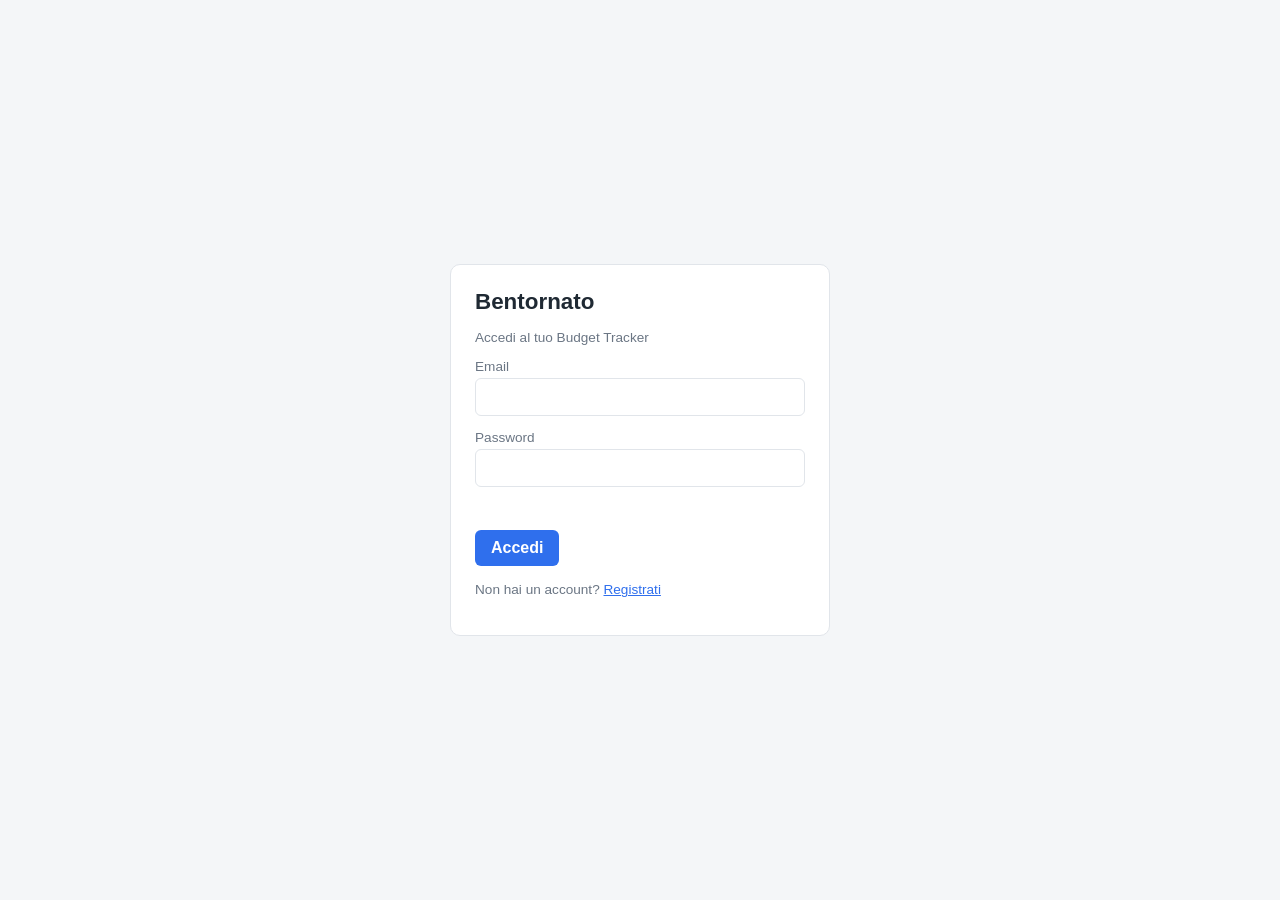
<file: login.html>
<!doctype html>
<html lang="it">
<head>
<meta charset="utf-8" />
<meta name="viewport" content="width=device-width, initial-scale=1" />
<title>Accedi — Budget Tracker</title>
<link rel="stylesheet" href="/css/style.css" />
</head>
<body>
<div class="auth-page">
  <div class="card auth-card">
    <h1>Bentornato</h1>
    <p class="muted">Accedi al tuo Budget Tracker</p>
    <form id="login-form">
      <div class="field">
        <label for="email">Email</label>
        <input type="email" id="email" name="email" required autocomplete="email" />
      </div>
      <div class="field">
        <label for="password">Password</label>
        <input type="password" id="password" name="password" required autocomplete="current-password" />
      </div>
      <p class="error-message" id="error"></p>
      <button type="submit" id="submit-btn">Accedi</button>
    </form>
    <p class="muted" style="margin-top:16px;">Non hai un account? <a href="/signup.html">Registrati</a></p>
  </div>
</div>
<script src="/js/api.js"></script>
<script src="/js/auth.js"></script>
</body>
</html>
</file>
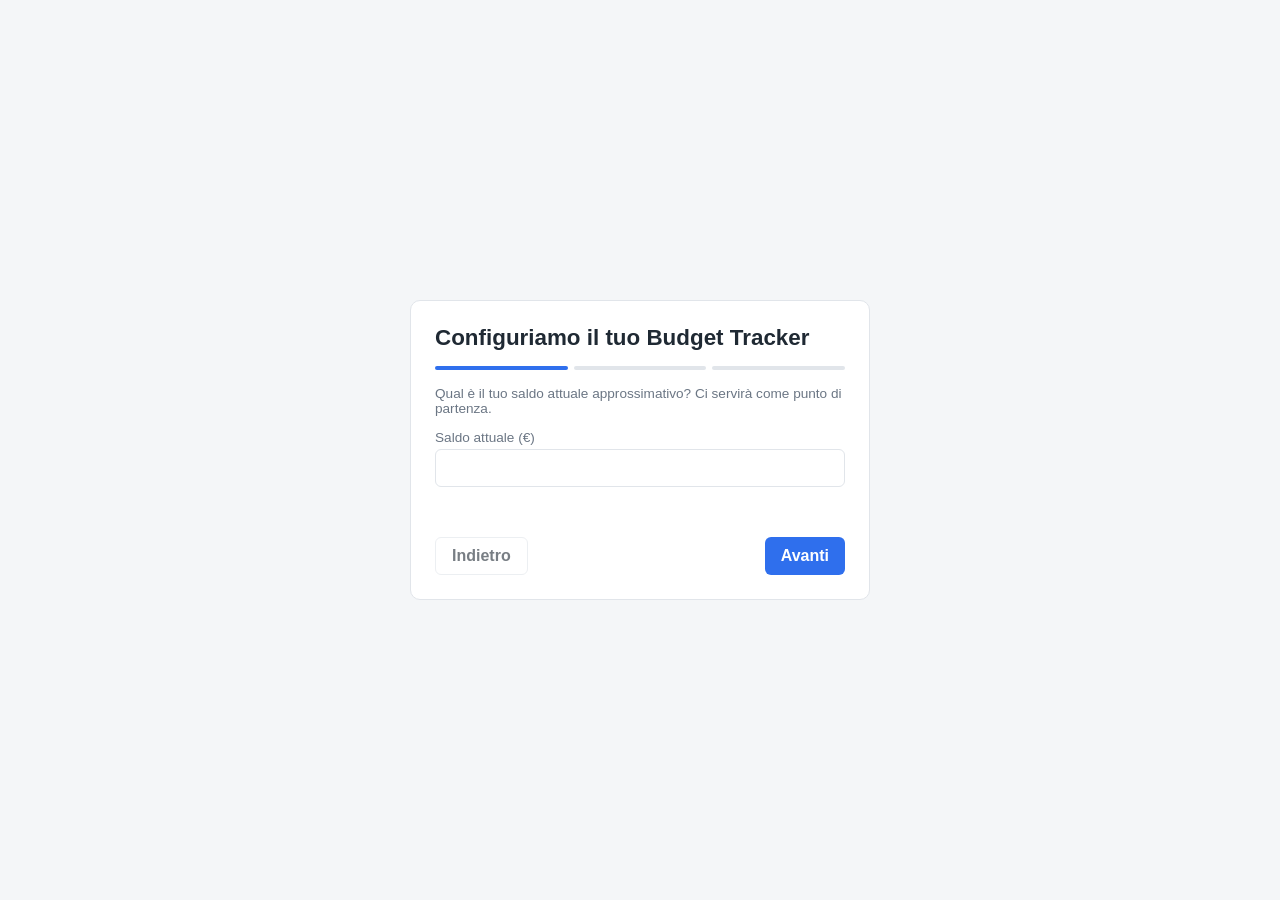
<file: onboarding.html>
<!doctype html>
<html lang="it">
<head>
<meta charset="utf-8" />
<meta name="viewport" content="width=device-width, initial-scale=1" />
<title>Configurazione iniziale — Budget Tracker</title>
<link rel="stylesheet" href="/css/style.css" />
</head>
<body>
<div class="auth-page">
  <div class="card auth-card" style="max-width: 460px;">
    <h1>Configuriamo il tuo Budget Tracker</h1>
    <div class="wizard-progress">
      <span class="active" data-step="1"></span>
      <span data-step="2"></span>
      <span data-step="3"></span>
    </div>

    <form id="onboarding-form">
      <div class="wizard-step active" data-step="1">
        <p class="muted">Qual è il tuo saldo attuale approssimativo? Ci servirà come punto di partenza.</p>
        <div class="field">
          <label for="initial_balance">Saldo attuale (€)</label>
          <input type="number" step="0.01" id="initial_balance" name="initial_balance" required />
        </div>
      </div>

      <div class="wizard-step" data-step="2">
        <p class="muted">Hai uno stipendio o un'entrata fissa periodica?</p>
        <div class="field checkbox-field">
          <input type="checkbox" id="has_salary" name="has_salary" />
          <label for="has_salary">Sì, ho un'entrata fissa</label>
        </div>
        <div id="salary-fields" style="display:none;">
          <div class="field">
            <label for="salary_amount">Importo (€)</label>
            <input type="number" step="0.01" id="salary_amount" name="salary_amount" />
          </div>
          <div class="field">
            <label for="salary_frequency">Frequenza</label>
            <select id="salary_frequency" name="salary_frequency">
              <option value="settimanale">Settimanale</option>
              <option value="mensile" selected>Mensile</option>
              <option value="annuale">Annuale</option>
            </select>
          </div>
        </div>
      </div>

      <div class="wizard-step" data-step="3">
        <p class="muted">Tutto pronto! Creeremo per te:</p>
        <ul class="muted">
          <li>Un conto "Conto principale"</li>
          <li>Categorie di base (Stipendio, Affitto, Spesa, Trasporti, Bollette, Svago, Salute, Altro)</li>
        </ul>
        <p class="muted">Potrai aggiungerne altre in qualsiasi momento dalla dashboard.</p>
      </div>

      <p class="error-message" id="error"></p>

      <div class="wizard-actions">
        <button type="button" class="secondary" id="back-btn" disabled>Indietro</button>
        <button type="button" id="next-btn">Avanti</button>
        <button type="submit" id="finish-btn" style="display:none;">Inizia</button>
      </div>
    </form>
  </div>
</div>
<script src="/js/api.js"></script>
<script src="/js/onboarding.js"></script>
</body>
</html>
</file>
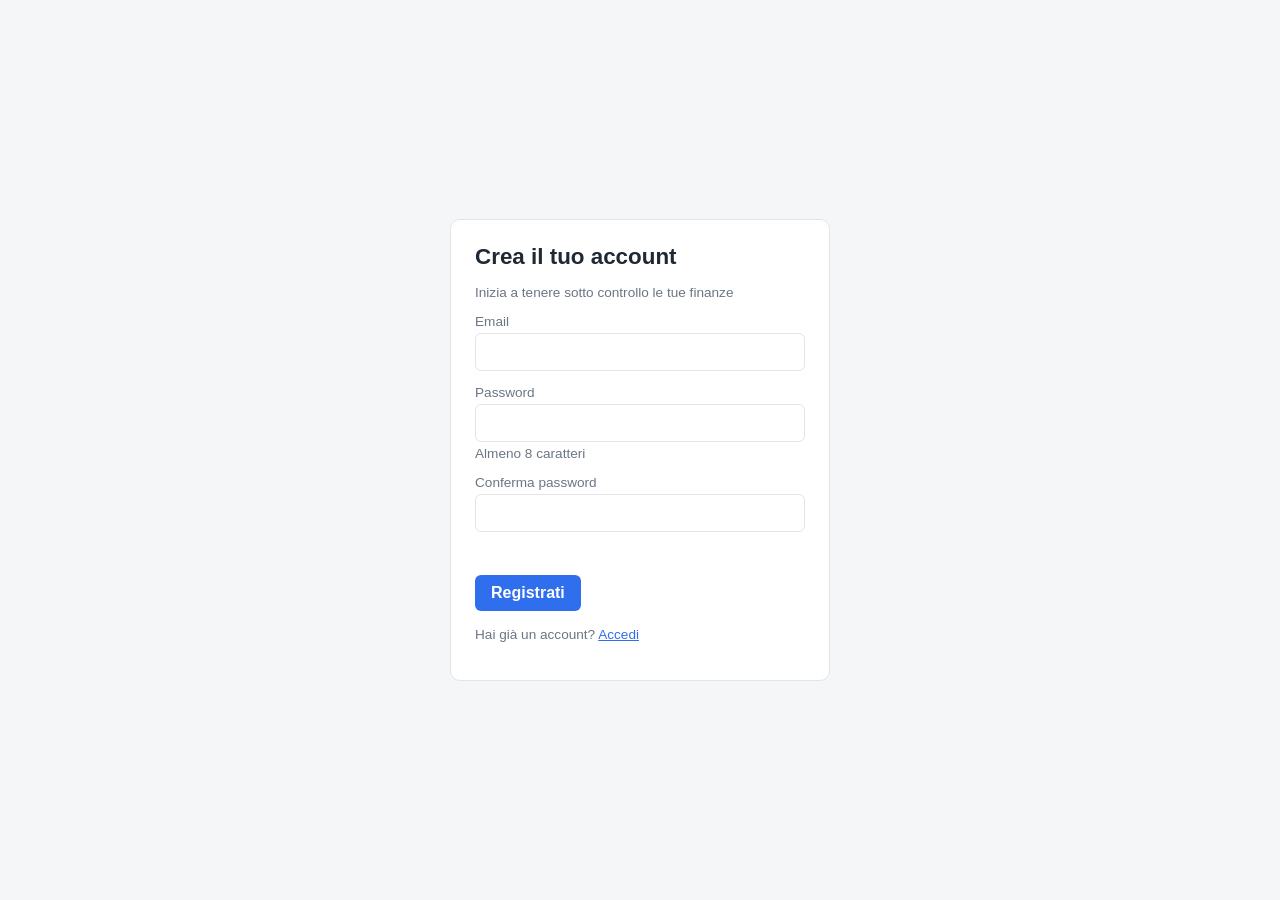
<file: signup.html>
<!doctype html>
<html lang="it">
<head>
<meta charset="utf-8" />
<meta name="viewport" content="width=device-width, initial-scale=1" />
<title>Registrati — Budget Tracker</title>
<link rel="stylesheet" href="/css/style.css" />
</head>
<body>
<div class="auth-page">
  <div class="card auth-card">
    <h1>Crea il tuo account</h1>
    <p class="muted">Inizia a tenere sotto controllo le tue finanze</p>
    <form id="signup-form">
      <div class="field">
        <label for="email">Email</label>
        <input type="email" id="email" name="email" required autocomplete="email" />
      </div>
      <div class="field">
        <label for="password">Password</label>
        <input type="password" id="password" name="password" required minlength="8" autocomplete="new-password" />
        <span class="muted">Almeno 8 caratteri</span>
      </div>
      <div class="field">
        <label for="password2">Conferma password</label>
        <input type="password" id="password2" name="password2" required minlength="8" autocomplete="new-password" />
      </div>
      <p class="error-message" id="error"></p>
      <button type="submit" id="submit-btn">Registrati</button>
    </form>
    <p class="muted" style="margin-top:16px;">Hai già un account? <a href="/login.html">Accedi</a></p>
  </div>
</div>
<script src="/js/api.js"></script>
<script src="/js/auth.js"></script>
</body>
</html>
</file>
<file: css/style.css>
:root {
  --color-bg: #f4f6f8;
  --color-surface: #ffffff;
  --color-border: #e1e5ea;
  --color-text: #1f2933;
  --color-muted: #6b7684;
  --color-primary: #2f6fed;
  --color-primary-dark: #234fb0;
  --color-income: #1a9e6b;
  --color-expense: #d4423e;
  --color-warning: #b8860b;
  --radius: 10px;
  font-family: -apple-system, BlinkMacSystemFont, "Segoe UI", Roboto, Helvetica, Arial, sans-serif;
}

* { box-sizing: border-box; }

body {
  margin: 0;
  background: var(--color-bg);
  color: var(--color-text);
  min-height: 100vh;
}

a { color: var(--color-primary); }

.container {
  max-width: 1080px;
  margin: 0 auto;
  padding: 24px 16px 64px;
}

.auth-page {
  min-height: 100vh;
  display: flex;
  align-items: center;
  justify-content: center;
  padding: 16px;
}

.card {
  background: var(--color-surface);
  border: 1px solid var(--color-border);
  border-radius: var(--radius);
  padding: 24px;
}

.auth-card {
  width: 100%;
  max-width: 380px;
}

.auth-card h1 {
  font-size: 1.4rem;
  margin-top: 0;
}

.field {
  margin-bottom: 14px;
  display: flex;
  flex-direction: column;
  gap: 4px;
}

.field label {
  font-size: 0.85rem;
  color: var(--color-muted);
}

input, select, button, textarea {
  font: inherit;
}

input[type="text"], input[type="email"], input[type="password"], input[type="number"], input[type="date"], select, textarea {
  padding: 9px 11px;
  border: 1px solid var(--color-border);
  border-radius: 6px;
  background: #fff;
  color: var(--color-text);
  width: 100%;
}

button {
  cursor: pointer;
  border: none;
  border-radius: 6px;
  padding: 9px 16px;
  background: var(--color-primary);
  color: #fff;
  font-weight: 600;
}

button:hover { background: var(--color-primary-dark); }

button.secondary {
  background: transparent;
  color: var(--color-text);
  border: 1px solid var(--color-border);
}

button.secondary:hover { background: var(--color-bg); }

button.danger { background: var(--color-expense); }
button.danger:hover { background: #a92d2a; }

button:disabled { opacity: 0.6; cursor: not-allowed; }

.error-message {
  color: var(--color-expense);
  font-size: 0.85rem;
  min-height: 1.2em;
}

.muted { color: var(--color-muted); font-size: 0.85rem; }

/* Topbar */
.topbar {
  display: flex;
  align-items: center;
  justify-content: space-between;
  padding: 14px 16px;
  background: var(--color-surface);
  border-bottom: 1px solid var(--color-border);
}

.topbar h1 { font-size: 1.1rem; margin: 0; }
.topbar nav { display: flex; gap: 10px; align-items: center; }

/* Dashboard grid */
.summary-cards {
  display: grid;
  grid-template-columns: repeat(auto-fit, minmax(160px, 1fr));
  gap: 12px;
  margin-bottom: 20px;
}

.summary-card {
  padding: 16px;
}

.summary-card .label { font-size: 0.8rem; color: var(--color-muted); }
.summary-card .value { font-size: 1.4rem; font-weight: 700; margin-top: 4px; }
.summary-card .value.income { color: var(--color-income); }
.summary-card .value.expense { color: var(--color-expense); }
.summary-card .delta { font-size: 0.78rem; margin-top: 2px; color: var(--color-muted); }

.filters {
  display: flex;
  flex-wrap: wrap;
  gap: 10px;
  align-items: flex-end;
  margin-bottom: 20px;
}

.filters .field { margin-bottom: 0; min-width: 160px; }

.charts-grid {
  display: grid;
  grid-template-columns: 1fr 1fr;
  gap: 16px;
  margin-bottom: 20px;
}

@media (max-width: 720px) {
  .charts-grid { grid-template-columns: 1fr; }
}

.chart-card { padding: 16px; }
.chart-card h2 { font-size: 1rem; margin-top: 0; }
.chart-card canvas { max-height: 280px; }

.alerts-list { list-style: none; padding: 0; margin: 0; display: flex; flex-direction: column; gap: 8px; }

.alert-item {
  padding: 10px 12px;
  border-radius: 8px;
  border-left: 4px solid var(--color-warning);
  background: #fff8e6;
  font-size: 0.9rem;
}

.alert-item.recurring_due { border-left-color: var(--color-primary); background: #eef4ff; }

.section-title {
  font-size: 1.05rem;
  margin: 28px 0 12px;
}

.tx-form {
  display: grid;
  grid-template-columns: repeat(auto-fit, minmax(130px, 1fr));
  gap: 10px;
  align-items: end;
  margin-bottom: 20px;
}

.tx-form .field { margin-bottom: 0; }
.tx-form .full-width { grid-column: 1 / -1; }

.checkbox-field { flex-direction: row; align-items: center; gap: 8px; }
.checkbox-field input { width: auto; }

table { width: 100%; border-collapse: collapse; }
th, td { text-align: left; padding: 8px 10px; border-bottom: 1px solid var(--color-border); font-size: 0.88rem; }
th { color: var(--color-muted); font-weight: 600; font-size: 0.78rem; text-transform: uppercase; }

td.amount.income { color: var(--color-income); font-weight: 600; }
td.amount.expense { color: var(--color-expense); font-weight: 600; }

.row-actions { display: flex; gap: 6px; }
.row-actions button { padding: 4px 8px; font-size: 0.78rem; }

.manage-grid {
  display: grid;
  grid-template-columns: 1fr 1fr;
  gap: 16px;
}

@media (max-width: 720px) {
  .manage-grid { grid-template-columns: 1fr; }
}

.tag-list { display: flex; flex-wrap: wrap; gap: 8px; margin: 10px 0; }

.tag {
  display: flex;
  align-items: center;
  gap: 6px;
  background: var(--color-bg);
  border: 1px solid var(--color-border);
  border-radius: 999px;
  padding: 4px 10px 4px 12px;
  font-size: 0.82rem;
}

.tag button {
  background: none;
  color: var(--color-muted);
  padding: 0;
  font-weight: 700;
  border-radius: 50%;
  width: 18px;
  height: 18px;
  line-height: 1;
}

.tag button:hover { color: var(--color-expense); background: none; }

.inline-form { display: flex; gap: 8px; margin-top: 8px; }
.inline-form input, .inline-form select { flex: 1; }

.wizard-step { display: none; }
.wizard-step.active { display: block; }
.wizard-progress { display: flex; gap: 6px; margin-bottom: 16px; }
.wizard-progress span { flex: 1; height: 4px; border-radius: 2px; background: var(--color-border); }
.wizard-progress span.active { background: var(--color-primary); }
.wizard-actions { display: flex; justify-content: space-between; margin-top: 20px; }

.modal-backdrop {
  position: fixed; inset: 0; background: rgba(0,0,0,0.4);
  display: flex; align-items: center; justify-content: center; padding: 16px; z-index: 50;
}

.modal-backdrop.hidden { display: none; }
.modal { max-width: 360px; width: 100%; }
</file>
